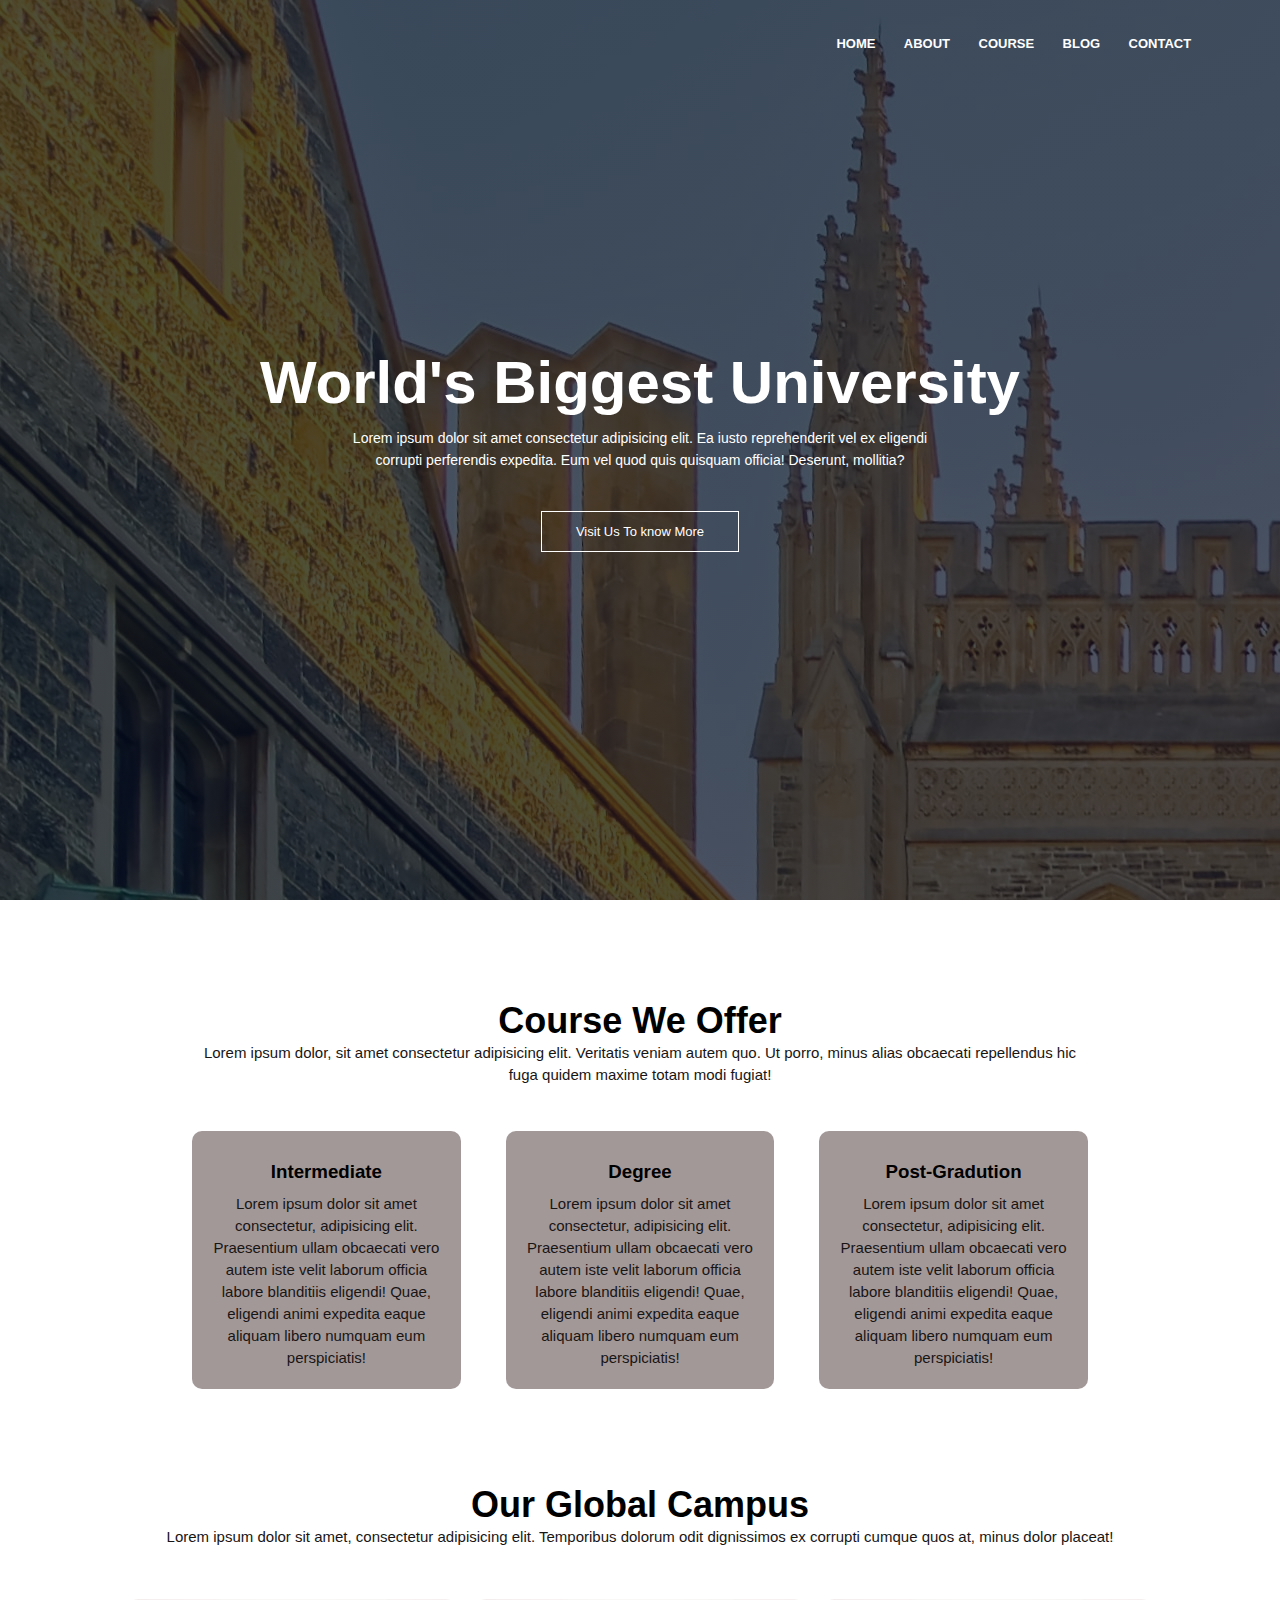
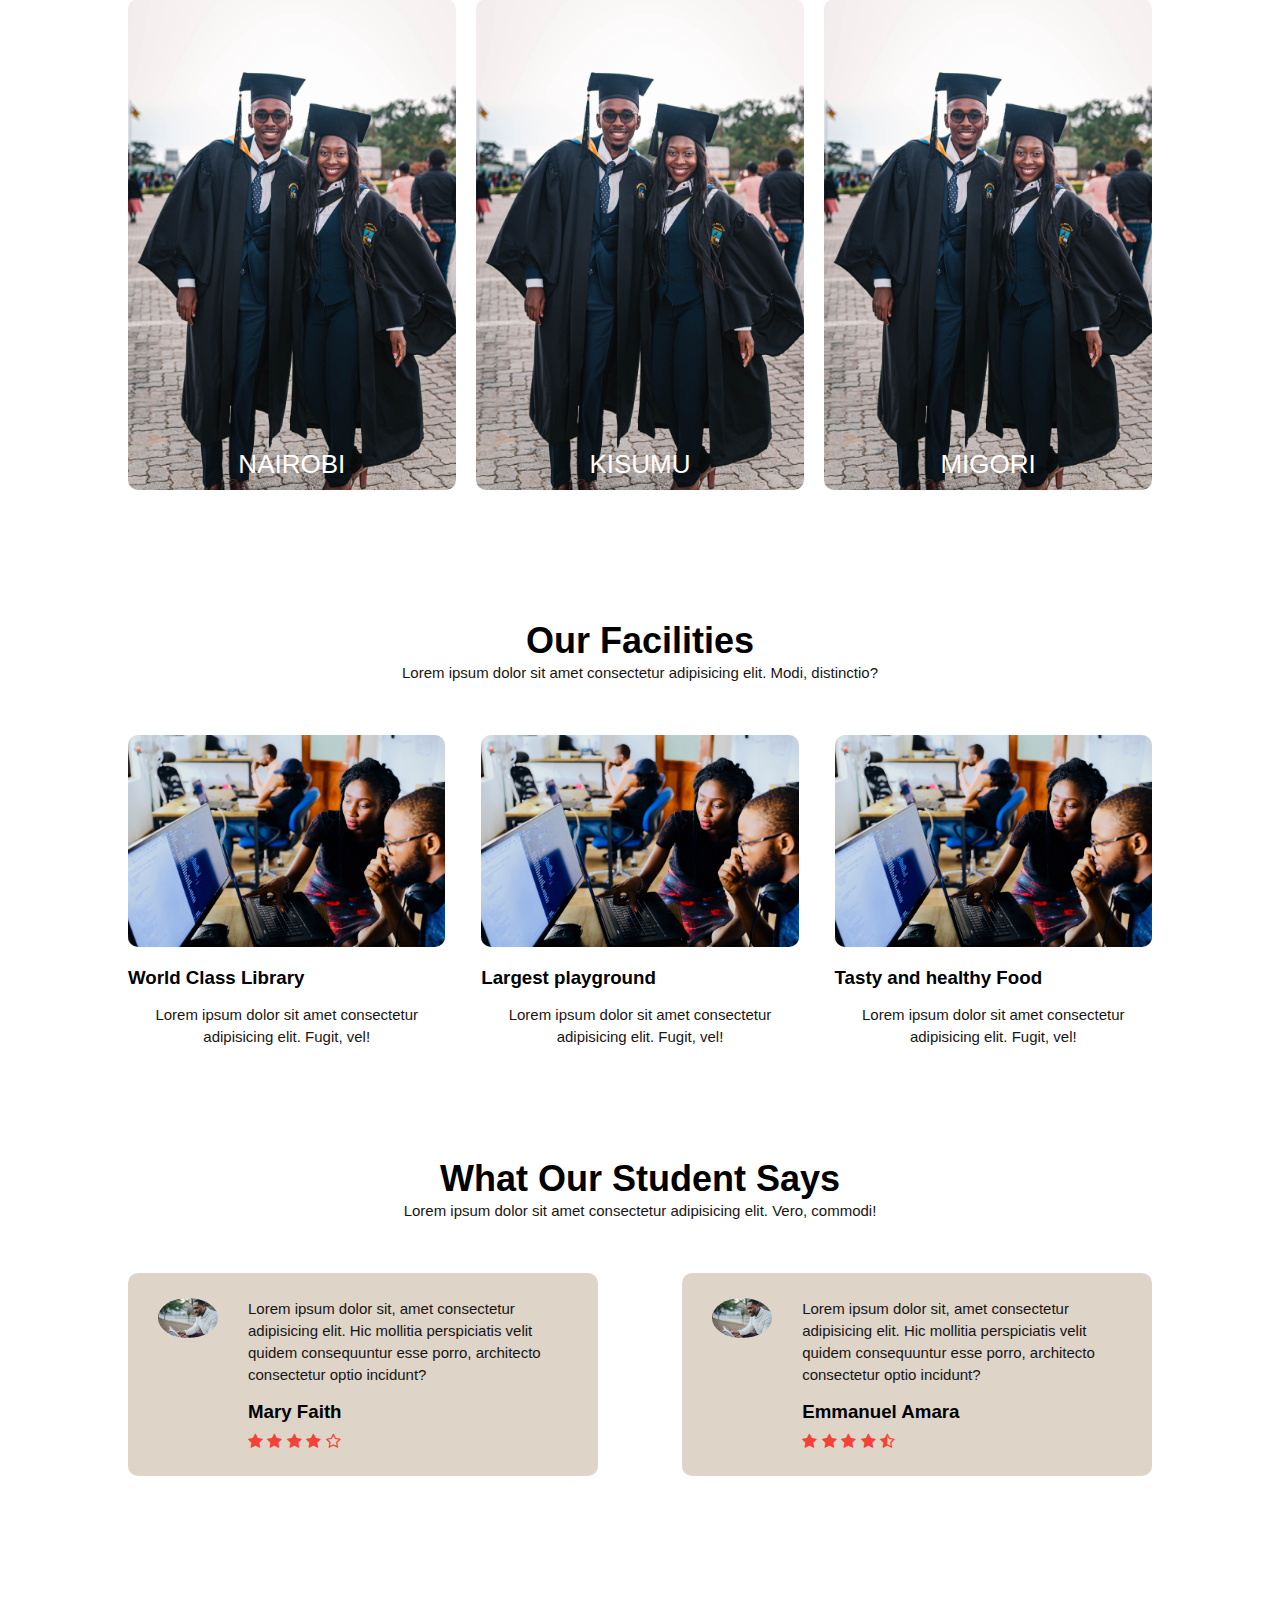
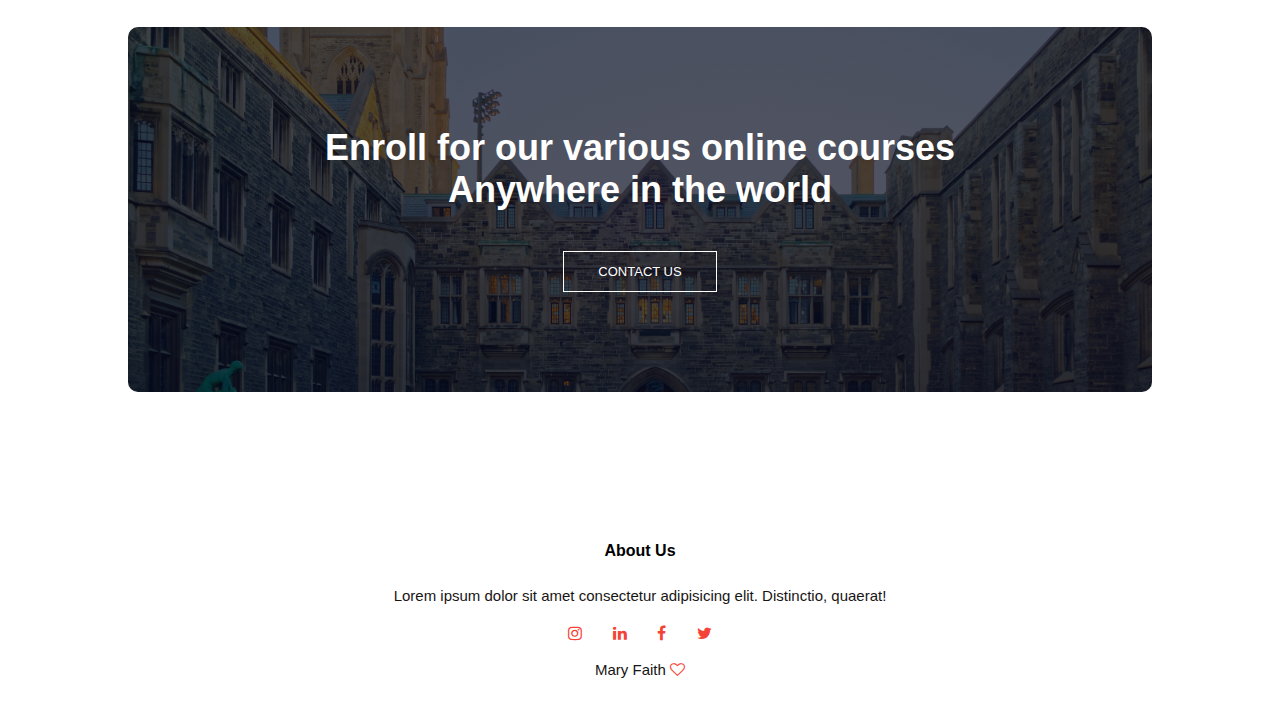
<file: index.html>
<!DOCTYPE html>
<html lang="en">
<head>
    <meta charset="UTF-8">
    <meta http-equiv="X-UA-Compatible" content="IE=edge">
    <meta name="viewport" content="width=device-width, initial-scale=1.0">
    <title>UNIVERSITY WEBSITE DESIGN</title>
    <link rel="stylesheet" href="styles.css">
    
    <link rel="stylesheet" href="https://cdnjs.cloudflare.com/ajax/libs/font-awesome/4.7.0/css/font-awesome.min.css">
</head>
<body>
   <section class="header">
    <nav>
        <!-- <a href="index.html"><img src="LOGO" alt=""></a> -->
        <div class="nav-links" id="nav-links">
            <i class="fa fa-times" onclick="hideMenu()"></i>
            <ul>
                <li><a href="">HOME</a></li>
                <li><a href="">ABOUT</a></li>
                <li><a href="">COURSE</a></li>
                <li><a href="">BLOG</a></li>
                <li><a href="">CONTACT</a></li>
            </ul>
        </div>
        <i class="fa fa-bars" onclick="showMenu()"></i>
    </nav>


    <div class="text-box">
        <h1>World's Biggest University</h1>
        <p>Lorem ipsum dolor sit amet consectetur adipisicing elit. Ea iusto reprehenderit vel ex eligendi<br> corrupti perferendis expedita. Eum vel quod quis quisquam officia! Deserunt, mollitia?</p>
        <a href="" class="hero-btn">Visit Us To know More</a>
    </div>
   </section> 

   <!-- course -->
<section class="courses">
   <h1>Course We Offer</h1>
   <p>Lorem ipsum dolor, sit amet consectetur adipisicing elit. Veritatis veniam autem quo. Ut porro, minus alias obcaecati repellendus hic fuga quidem maxime totam modi fugiat!</p>
 
   <div class="row">
    <div class="courses-row">
    <h3>Intermediate</h3>
    <p>Lorem ipsum dolor sit amet consectetur, adipisicing elit. Praesentium ullam obcaecati vero autem iste velit laborum officia labore blanditiis eligendi! Quae, eligendi animi expedita eaque aliquam libero numquam eum perspiciatis!</p>
    </div>

    <div class="courses-row">
        <h3>Degree</h3>
    <p>Lorem ipsum dolor sit amet consectetur, adipisicing elit. Praesentium ullam obcaecati vero autem iste velit laborum officia labore blanditiis eligendi! Quae, eligendi animi expedita eaque aliquam libero numquam eum perspiciatis!</p>
    </div>

    <div class="courses-row">
        <h3>Post-Gradution</h3>
    <p>Lorem ipsum dolor sit amet consectetur, adipisicing elit. Praesentium ullam obcaecati vero autem iste velit laborum officia labore blanditiis eligendi! Quae, eligendi animi expedita eaque aliquam libero numquam eum perspiciatis!</p>
    </div>   

</div>
  
</section>


<!-- campus -->

<section class="campus">

    <h1>Our Global Campus</h1>
    <p>Lorem ipsum dolor sit amet, consectetur adipisicing elit. Temporibus dolorum odit dignissimos ex corrupti cumque quos at, minus dolor placeat!</p>

    <div class="row">
        <div class="campus-col">
            <img src="./images/nqobile-vundla-zOt6a59k2BE-unsplash.jpg" alt="" >
            <div class="layer">
                <h3>NAIROBI</h3>
            </div>
        </div>
        <div class="campus-col">
            <img src="./images/nqobile-vundla-zOt6a59k2BE-unsplash.jpg" alt="">
            <div class="layer">
                <h3>KISUMU</h3>
            </div>
        </div>
        <div class="campus-col">
            <img src="./images/nqobile-vundla-zOt6a59k2BE-unsplash.jpg" alt="">
            <div class="layer">
                <h3>MIGORI</h3>
            </div>
        </div>
    </div>
</section>

<!-- -------facilities-------- -->
<section class="facilities">
    <h1>Our Facilities</h1>
    <p>Lorem ipsum dolor sit amet consectetur adipisicing elit. Modi, distinctio?</p>

    <div class="row">
        <div class="facilities-col">
            <img src="./images/x-IgUR1iX0mqM-unsplash.jpg" alt="">
            <h3 id="facilities-uc">World Class Library</h3>
            <p>Lorem ipsum dolor sit amet consectetur adipisicing elit. Fugit, vel!</p>

        </div>
        <div class="facilities-col">
            <img src="./images/x-IgUR1iX0mqM-unsplash.jpg" alt="">
            <h3 id="facilities-uc">Largest playground</h3>
            <p>Lorem ipsum dolor sit amet consectetur adipisicing elit. Fugit, vel!</p>
            
        </div>
        <div class="facilities-col">
            <img src="./images/x-IgUR1iX0mqM-unsplash.jpg" alt="">
            <h3 id="facilities-uc">Tasty and healthy Food</h3>
            <p>Lorem ipsum dolor sit amet consectetur adipisicing elit. Fugit, vel!</p>
            
        </div>
    </div>
</section>

<!-- --------testimonials------ -->
<section class="testimonials">

    <h1>What Our Student Says</h1>
    <p>Lorem ipsum dolor sit amet consectetur adipisicing elit. Vero, commodi!</p>

    <div class="row">
        <div class="testimonials-row">
            <img src="./images/tamarcus-brown-T3uKisfmABY-unsplash.jpg" alt="">
            <div>
                <p>
                    Lorem ipsum dolor sit, amet consectetur adipisicing elit. Hic mollitia perspiciatis velit quidem consequuntur esse porro, architecto consectetur optio incidunt?
                </p>
                <h3>Mary Faith</h3>
                <i class="fa fa-star"></i>
                <i class="fa fa-star"></i>
                <i class="fa fa-star"></i>
                <i class="fa fa-star"></i>
                <i class="fa fa-star-o"></i>
            </div>
        </div>
        <div class="testimonials-row">
            <img src="./images/tamarcus-brown-T3uKisfmABY-unsplash.jpg" alt="">
            <div>
                <p>
                    Lorem ipsum dolor sit, amet consectetur adipisicing elit. Hic mollitia perspiciatis velit quidem consequuntur esse porro, architecto consectetur optio incidunt?
                </p>
                <h3>Emmanuel Amara</h3>
                <i class="fa fa-star"></i>
                <i class="fa fa-star"></i>
                <i class="fa fa-star"></i>
                <i class="fa fa-star"></i>
                <i class="fa fa-star-half-o"></i>
            </div>
        </div>
    </div>
</section>





<!-- -----------call to action------ -->

<section class="cta">
    <h1>Enroll for our various online courses <br> Anywhere in the world</h1>
    <a href="" class="hero-btn">CONTACT US</a>
</section>

<!-- --------footer------ -->

<section class="footer">

    <h4>About Us</h4>
    <p>Lorem ipsum dolor sit amet consectetur adipisicing elit. Distinctio, quaerat!</p>
    <div class="icons">
        <i class="fa fa-instagram"></i>
        <i class="fa fa-linkedin"></i>
        <i class="fa fa-facebook"></i>
        <i class="fa fa-twitter"></i>
    </div>
    <p>Mary Faith <i class="fa fa-heart-o"></i></p>
</section>




<!-- -------js for toggle menu------ -->

<script>

    let navLinks =document.getElementById("nav-links");
    function showMenu(){
        navLinks.style.right = 0;

    }
    function hideMenu(){
        navLinks.style.right = -200;

    }

    let facilitiesUpperCase = document.getElementById("facilities-uc");
    facilitiesUpperCase.toUpperCase();

</script>
</body>
</html>
</file>
<file: styles.css>
* {
    padding: 0;
    margin: 0;
    font-family:Arial, Helvetica, sans-serif
}
.header{
    min-height: 100vh;
    width: 100%;
    background-image: linear-gradient(rgba(4,9,30,0.7),rgba(4,9,30,0.7)),url(./images/ruijia-wang-BS9w1QCkJys-unsplash.jpg);
    background-position: cover;
    background-attachment: fixed;
}
nav {
    display: flex;
    padding: 2% 6%;
    justify-content: space-between;
    align-items: center;

}
.nav-links{
    flex: 1;
    text-align: right;
    position: sticky;
}
.nav-links li{
    list-style: none;
    display: inline-block;
    padding: 8px 12px;
    /* position: sticky; */
    font-weight: bold;
}
.nav-links ul li a {
    color:#fff;
    text-decoration: none;
    font-size: 13px;
}
.nav-links ul li a::after{
    content: " ";
    width: 0%;
    height: 2px;
    background:#f44336;
    display: block;
    margin: auto;
    
}
.nav-links ul li a:hover::after{
    width:100%;
    transition: 0.5s;
}
.text-box{
    width: 90%;
    color: #fff;
    position: absolute;
    top: 50%;
    left: 50%;
    transform: translate(-50%,-50%);
    text-align: center;
}
.text-box h1{
    font-size: 60px;
}
.text-box p{
    margin: 10px 0 40px;
    font-size: 14px;
    color: white;
}
.hero-btn{
    display: inline-block;
    text-decoration: none;
    color:white;
    border:1px solid white;
    padding:12px 34px;
    font-size: 13px;
    background: transparent;
    cursor: pointer;
    position: relative;
}
.hero-btn:hover{
    border: 1px solid #f44336;
    background: #f44336;
    transition: 1s;
}

nav .fa{
    display: none;
}
@media(max-width:700px){
    .text-box{
        font-size: 20px;
    }
    .nav-links{
        position:absolute;
        background: #f44336;
        height: 100vh;
        width: 200px;
        top: 0;
        right: -200px;
        text-align: left;
        z-index: 2;
        transition: 1s;
    }
    .nav-links ul li{
        display: block;
        
    }
    .nav-links ul{
        padding: 30px;
    }
    nav .fa{
        display: block;
        color: #fff;
        margin: 10px;
        font-size: 22px;
        cursor: pointer;
    }
           
}
.courses{
    padding-top: 100px;
    text-align: center;
    margin:auto;
    width:70%;
}
h1{
    font-size: 36px;
    font-weight: 600;
}
p{
    color: rgb(24, 21, 21);
    font-size: 15px;
    font-weight: 300px;
    line-height: 22px;
}

.row{
    margin-top: 5%;
    display: flex;
    justify-content: space-between;
}
.courses-row{
    flex-basis: 30%;
    background: #523d3d88;
    border-radius: 10px;
    margin-bottom: 5%;
    padding: 20px 12px;
    box-sizing: border-box;
    transition: 0.5s;
    cursor: pointer;
}
h3{
    text-align: center;
    font-weight: 600;
    margin:10px 0;
}
.courses-row:hover{
    box-shadow:  0 0 30px 0px rgba(0,0,0,0.2);
}
@media(max-width: 700px){
    .row{
        flex-direction: column;
    }
}


/* campus */

 .campus{
    width: 80%;
    text-align: center;
    padding-top: 50px;
    margin: auto;
}
.campus-col{
    flex-basis:32%;
    border-radius: 10px;
    margin-bottom: 30px;
    position: relative;
    overflow: hidden;
}
.campus-col img{
    width: 100%;
    display: block;
   
}
.layer{
    background: transparent;
    height:100%;
    width:100%;
    position: absolute;
    top:0;
    left: 0;
    transition:1s;
}
.layer:hover{
    background:rgba(245, 101, 11, 0.411) ;
}
.layer h3{
    font-weight: 500;
    width:100%;
    color:#fff;
    font-size: 26px;
    bottom:0;
    left:50%;
    transform: translateX(-50%);
    position:absolute;
    transition: 0.5s;
}
.layer:hover h3{
    bottom: 49%;
    
}
.facilities {
    width:80%;
    margin:auto;
    text-align: center;
    margin-top: 100px ;
}
.facilities-col {
    flex-basis: 31%;
    margin-bottom: 10px;
    border-radius: 10px;
    text-align: center;
}
.facilities-col img{
    width: 100%;
    border-radius: 10px;
}
.facilities-col h3{
    margin-top: 16px;
    margin-bottom: 15px;
    text-align: left;
}

/* --------testimonials------ */
.testimonials{
    width: 80%;
    text-align: center;
    padding-top: 100px;
    margin: auto;
}

.testimonials-row{
    flex-basis: 41%;
    margin-bottom: 5%;
    background: #79511d3f;
    text-align: left;
    border-radius: 10px;
    cursor: pointer;
    display: flex;
    padding: 25px;
}
.testimonials-row img{
    height:40px;
    border-radius: 50%;
    margin-right: 30px;
    margin-left: 5px;
}
.testimonials-row h3{
    margin-top: 15px;
    text-align: left;
}
.testimonials-row .fa{
    color: #f44336;
}
@media(max-width: 700px) {
    .testimonials-row img{
        margin-left: 0;
        margin-right: 15px;
    } 

}
.cta{
    width:80%;
    margin: 100px auto;
    background-image: linear-gradient(rgba(4,9,30,0.7),rgba(4,9,30,0.7)),url(./images/ruijia-wang-BS9w1QCkJys-unsplash.jpg);
    background-position: center;
    /* background-attachment: fixed; */
    background-size: cover;
    border-radius: 10px;
    text-align: center;
    padding: 100px 0;
}
.cta h1{
    color:#fff;
    margin-bottom: 40px;
    padding: 0;
}

@media(max-width: 700px){
    .cta h1{
        font-size: 24px;
    }
}

/* --------footer------ */


.footer{
    width: 100%;
    text-align: center;
    padding: 30px 0;
}
.footer h4{
    margin-bottom: 25px;
    margin-top: 20px;
    font-weight: 600;
}
.icons .fa{
    color: #f44336;
    margin: 0 13px;
    cursor: pointer;
    padding: 18px 0;
}
.fa-heart-o {
    color: #f44336;
}

/* --------- about us page----- */

.sub-header {
    height: 50vh;
    width: 100%;
    background-image: linear-gradient(rgba(4,9,30,0.7),rgba(4,9,30,0.7),url());
    background-position: center;
    background-size: cover;
    background-attachment: fixed;
    color:#fff;
    text-align: center;
}
.sub-header h1{
    margin-top: 100px;

}
.about-us {
    flex-basis: 48%;
    margin: auto;
    padding-top: 80px;
    padding-bottom: 50px;
}
</file>
